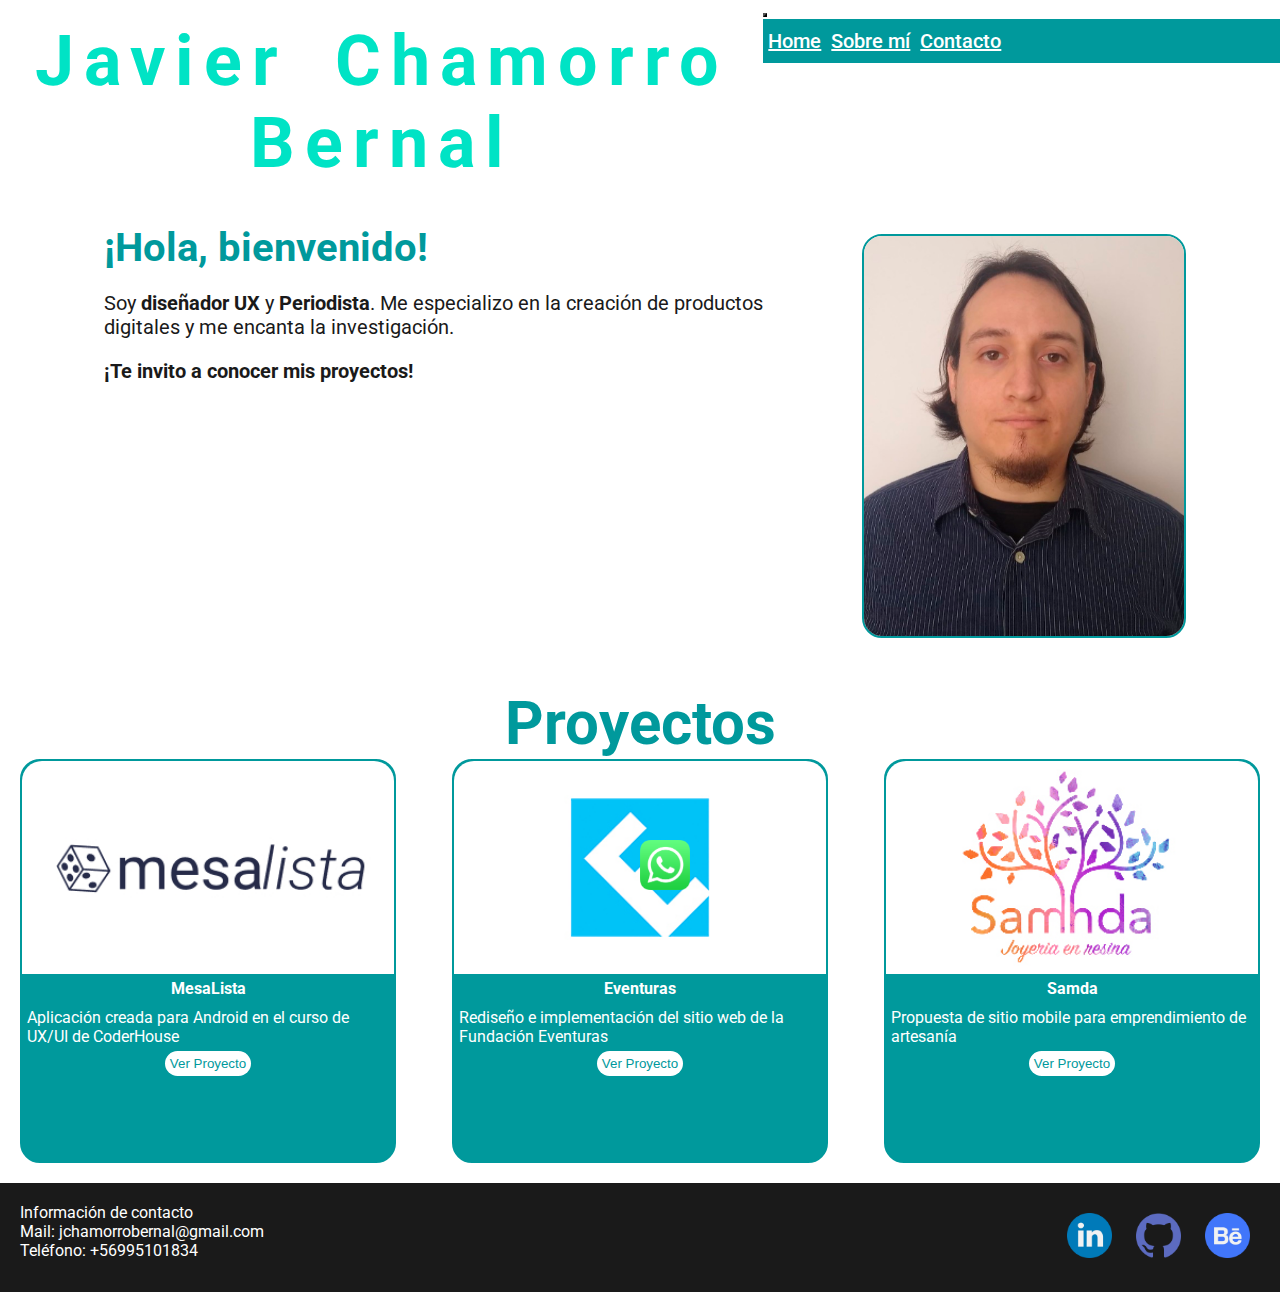
<file: index.html>
<!DOCTYPE html>
<html lang="en">
<head>
    <meta charset="UTF-8">
    <meta http-equiv="X-UA-Compatible" content="IE=edge">
    <meta name="viewport" content="width=device-width, initial-scale=1.0">
    <title>Javier Chamorro Bernal</title>

    <meta content="Javier Chamorro Bernal, Diseñador UX y Periodista de la Universidad de Chile." name="description" />
    <meta content="Javier Chamorro Bernal" name="author" />

    <meta property="og:title" content="Portafolio Javier Chamorro Bernal"/>
    <meta property="og:site_name" content="Javier Chamorro Bernal"/>
    <meta property="og:description" content="Javier Chamorro Bernal, Diseñador UX y Periodista de la Universidad de Chile."/>
    <meta name="language" content="es"/>

    <link rel="shortcut icon" href="media/favicon.png" type="image/x-icon">
    <link rel="icon" href="media/favicon.png" type="image/x-icon">
    <link href="https://cdn.jsdelivr.net/npm/bootstrap@5.0.0-beta3/dist/css/bootstrap.min.css" rel="stylesheet" integrity="sha384-eOJMYsd53ii+scO/bJGFsiCZc+5NDVN2yr8+0RDqr0Ql0h+rP48ckxlpbzKgwra6" crossorigin="anonymous">
    <link rel="stylesheet" href="css/estilos.css">
</head>
<body>
    <header>
        <h1 onclick="location.href = 'index.html'">Javier Chamorro Bernal</h1> 
        <nav class="navbar navbar-expand-lg navbar-light" id="navbar">
            <div class="container-fluid">
              <button class="navbar-toggler" type="button" data-bs-toggle="collapse" data-bs-target="#navbarSupportedContent" aria-controls="navbarSupportedContent" aria-expanded="false" aria-label="Toggle navigation">
                <span class="navbar-toggler-icon"></span>
              </button>
            <div class="container-fluid">
              <div class="collapse navbar-collapse" id="navbarSupportedContent">
                <ul class="navbar-nav me-auto mb-2 mb-lg-0" id="navul">
                  <li class="nav-item" id="navli">
                    <a class="nav-link active" aria-current="page" href="index.html" id="nava">Home</a>
                  </li>
                  <li class="nav-item">
                    <a class="nav-link" href="sobremi.html" id="nava">Sobre mí</a>
                  </li>
                  <li class="nav-item">
                    <a class="nav-link" href="contacto.html" id="nava">Contacto</a>
                  </li>
                </ul>
              </div>
            </div>
          </nav>
    </header>
    
    <section class="presentacion">
        <article class="textosIntro">
            <h2 class="tituloIntro">¡Hola, bienvenido!</h2>
            <p class="textoIntro" >Soy <strong>diseñador UX</strong> y <strong>Periodista</strong>. Me especializo en la creación de productos digitales y me encanta la investigación.</p>
            <p class="textoIntro"><strong>¡Te invito a conocer mis proyectos!</strong></p>
        </article>
        <img class="retrato" src="media/javierchamorro.png" alt="">      
    </section>
    
    <main class="proyectos">
        <h3 class="titulo_proyectos">Proyectos</h3>
        <section class="proyectosCajas">
            <article class="caja">
                <img class="imagenProyecto" src="./media/logo mesalista.jpg" alt="">
                <div class="contenidoTexto">
                    <h4>MesaLista</h4>
                    <p>Aplicación creada para Android en el curso de UX/UI de CoderHouse</p>
                    <button class="botonCaja" onclick="location.href = 'mesalista.html'">Ver Proyecto</button>
                </div>
            </article>

            <article class="caja">
                <img class="imagenProyecto" src="./media/logo eventuras.jpg" alt="">
                <div class="contenidoTexto">
                    <h4>Eventuras</h4>
                    <p>Rediseño e implementación del sitio web de la Fundación Eventuras</p>
                    <button class="botonCaja" onclick="location.href = 'eventuras.html'">Ver Proyecto</button>
                </div>
            </article>

            <article class="caja">
                <img class="imagenProyecto" src="./media/logo samnda.jpg" alt="">
                <div class="contenidoTexto">
                    <h4>Samda</h4>
                    <p>Propuesta de sitio mobile para emprendimiento de artesanía</p>
                    <button class="botonCaja" onclick="location.href = 'samnda.html'">Ver Proyecto</button>
                </div>
            </article>
        </section>
      <a href="https://wa.me/+56995101834" target="_blank"><div class="whatsapp"></div></a>
    </main>
    <footer>
      <section class="textoFooter">
        <p>Información de contacto</p>
        <p>Mail: jchamorrobernal@gmail.com</p>
        <p>Teléfono: +56995101834</p>
      </section>
      <section class="iconosRedes"> 
        <a href="https://www.linkedin.com/in/javier-chamorro-bernal/" target="_blank"><img class="iconoRed" src="./media/logos social media/linkedin.png" alt=""></a>
        <a href="https://github.com/jchamorrobernal" target="_blank"><img class="iconoRed" id="github" src="./media/logos social media/github.png" alt=""></a>
        <a href="https://www.behance.net/javierchamorro" target="_blank"><img class="iconoRed" src="./media/logos social media/behance.png" alt=""></a> 
      </section>
    </footer>
    <script src="https://cdn.jsdelivr.net/npm/bootstrap@5.0.0-beta3/dist/js/bootstrap.bundle.min.js" integrity="sha384-JEW9xMcG8R+pH31jmWH6WWP0WintQrMb4s7ZOdauHnUtxwoG2vI5DkLtS3qm9Ekf" crossorigin="anonymous"></script>

</body>
</html>
</file>
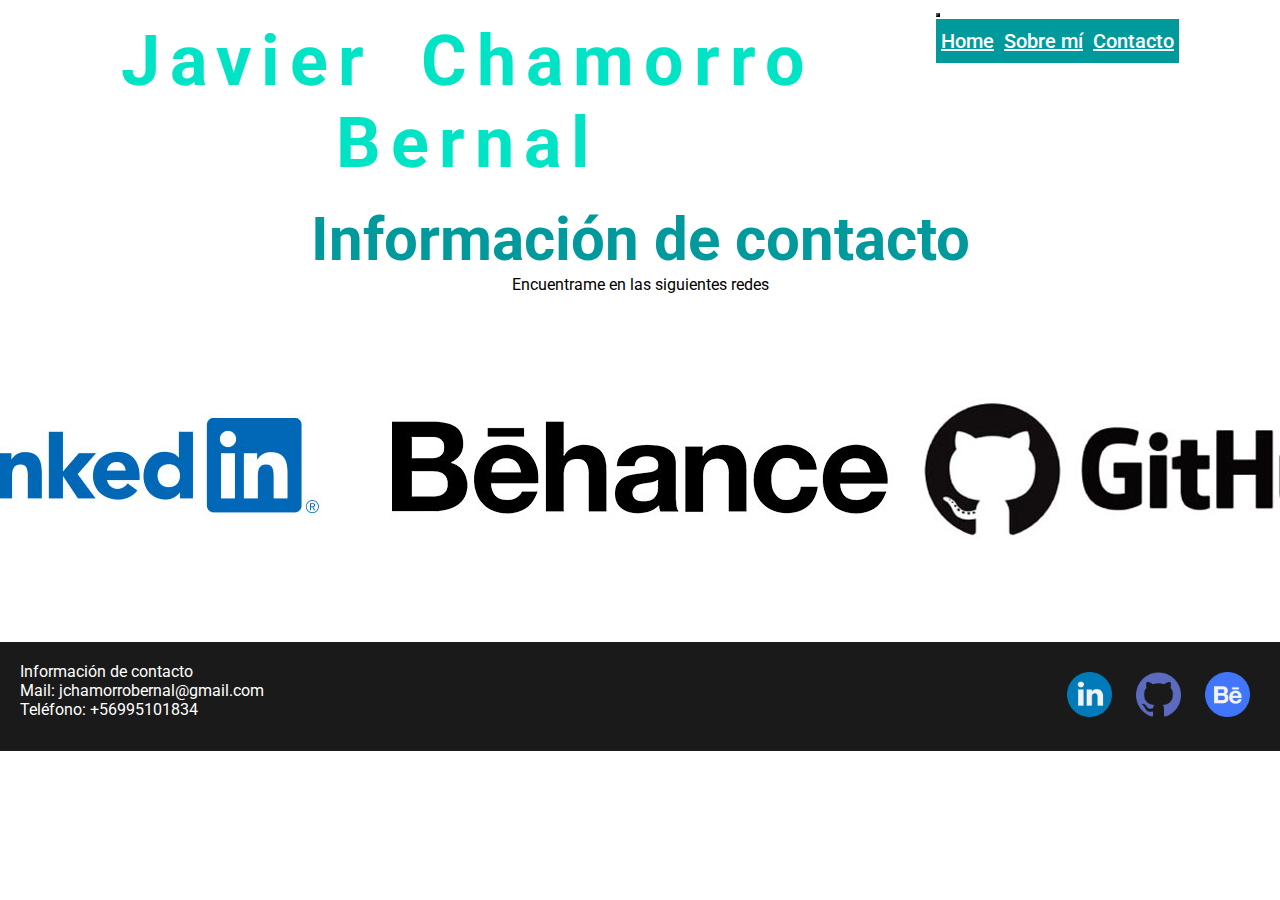
<file: contacto.html>
<!DOCTYPE html>
<html lang="en">
<head>
    <meta charset="UTF-8">
    <meta http-equiv="X-UA-Compatible" content="IE=edge">
    <meta name="viewport" content="width=device-width, initial-scale=1.0">
    <link href="https://cdn.jsdelivr.net/npm/bootstrap@5.0.0-beta3/dist/css/bootstrap.min.css" rel="stylesheet" integrity="sha384-eOJMYsd53ii+scO/bJGFsiCZc+5NDVN2yr8+0RDqr0Ql0h+rP48ckxlpbzKgwra6" crossorigin="anonymous">
    <link rel="stylesheet" href="css/estilos.css">
    <title>Contacto</title>
    <link rel="shortcut icon" href="media/favicon.png" type="image/x-icon">
    <link rel="icon" href="media/favicon.png" type="image/x-icon">
</head>
<body>
    <header>
        <h1 onclick="location.href = 'index.html'">Javier Chamorro Bernal</h1> 
        <nav class="navbar navbar-expand-lg navbar-light menuNav">
            <div class="container-fluid">
              <button class="navbar-toggler" type="button" data-bs-toggle="collapse" data-bs-target="#navbarSupportedContent" aria-controls="navbarSupportedContent" aria-expanded="false" aria-label="Toggle navigation">
                <span class="navbar-toggler-icon"></span>
              </button>
            <div class="container-fluid">
              <div class="collapse navbar-collapse" id="navbarSupportedContent">
                <ul class="navbar-nav me-auto mb-2 mb-lg-0">
                  <li class="nav-item">
                    <a class="nav-link active" aria-current="page" href="index.html" id="nava">Home</a>
                  </li>
                  <li class="nav-item">
                    <a class="nav-link" href="sobremi.html" id="nava">Sobre mí</a>
                  </li>
                  <li class="nav-item">
                    <a class="nav-link" href="contacto.html" id="nava">Contacto</a>
                  </li>
                </ul>
              </div>
            </div>
          </nav>

    </header>
    <h2 class="proyecto__titulo">Información de contacto</h2>
    <p class="parrafo_Contacto">Encuentrame en las siguientes redes</p>
    <main class="main_contacto">

    <article class="tarjetacontacto">
      <a href="https://www.linkedin.com/in/javier-chamorro-bernal/" target="_blank"><img src="media/fotos contacto/Linkedingrande.jpg" alt="" class="fotocontactoseccion"></a>
    </article>

    <article class="tarjetacontacto">
      <a href="https://www.behance.net/javierchamorro" target="_blank"><img src="media/fotos contacto/Behancegrande.jpg" alt="" class="fotocontactoseccion"></a>
    </article>

    <article class="tarjetacontacto">
      <a href="https://github.com/jchamorrobernal" target="_blank"><img src="media/fotos contacto/Githubgrande.jpg" alt="" class="fotocontactoseccion"></a>
    </article>

    </main>

    <footer>
        <section class="textoFooter">
          <p>Información de contacto</p>
          <p>Mail: jchamorrobernal@gmail.com</p>
          <p>Teléfono: +56995101834</p>
        </section>
        <section class="iconosRedes"> 
          <a href="https://www.linkedin.com/in/javier-chamorro-bernal/" target="_blank"><img class="iconoRed" src="./media/logos social media/linkedin.png" alt=""></a>
          <a href="https://github.com/jchamorrobernal" target="_blank"><img class="iconoRed" id="github" src="./media/logos social media/github.png" alt=""></a>
          <a href="https://www.behance.net/javierchamorro" target="_blank"><img class="iconoRed" src="./media/logos social media/behance.png" alt=""></a> 
        </section>
      </footer>
      <script src="https://cdn.jsdelivr.net/npm/bootstrap@5.0.0-beta3/dist/js/bootstrap.bundle.min.js" integrity="sha384-JEW9xMcG8R+pH31jmWH6WWP0WintQrMb4s7ZOdauHnUtxwoG2vI5DkLtS3qm9Ekf" crossorigin="anonymous"></script>
</body>
</file>
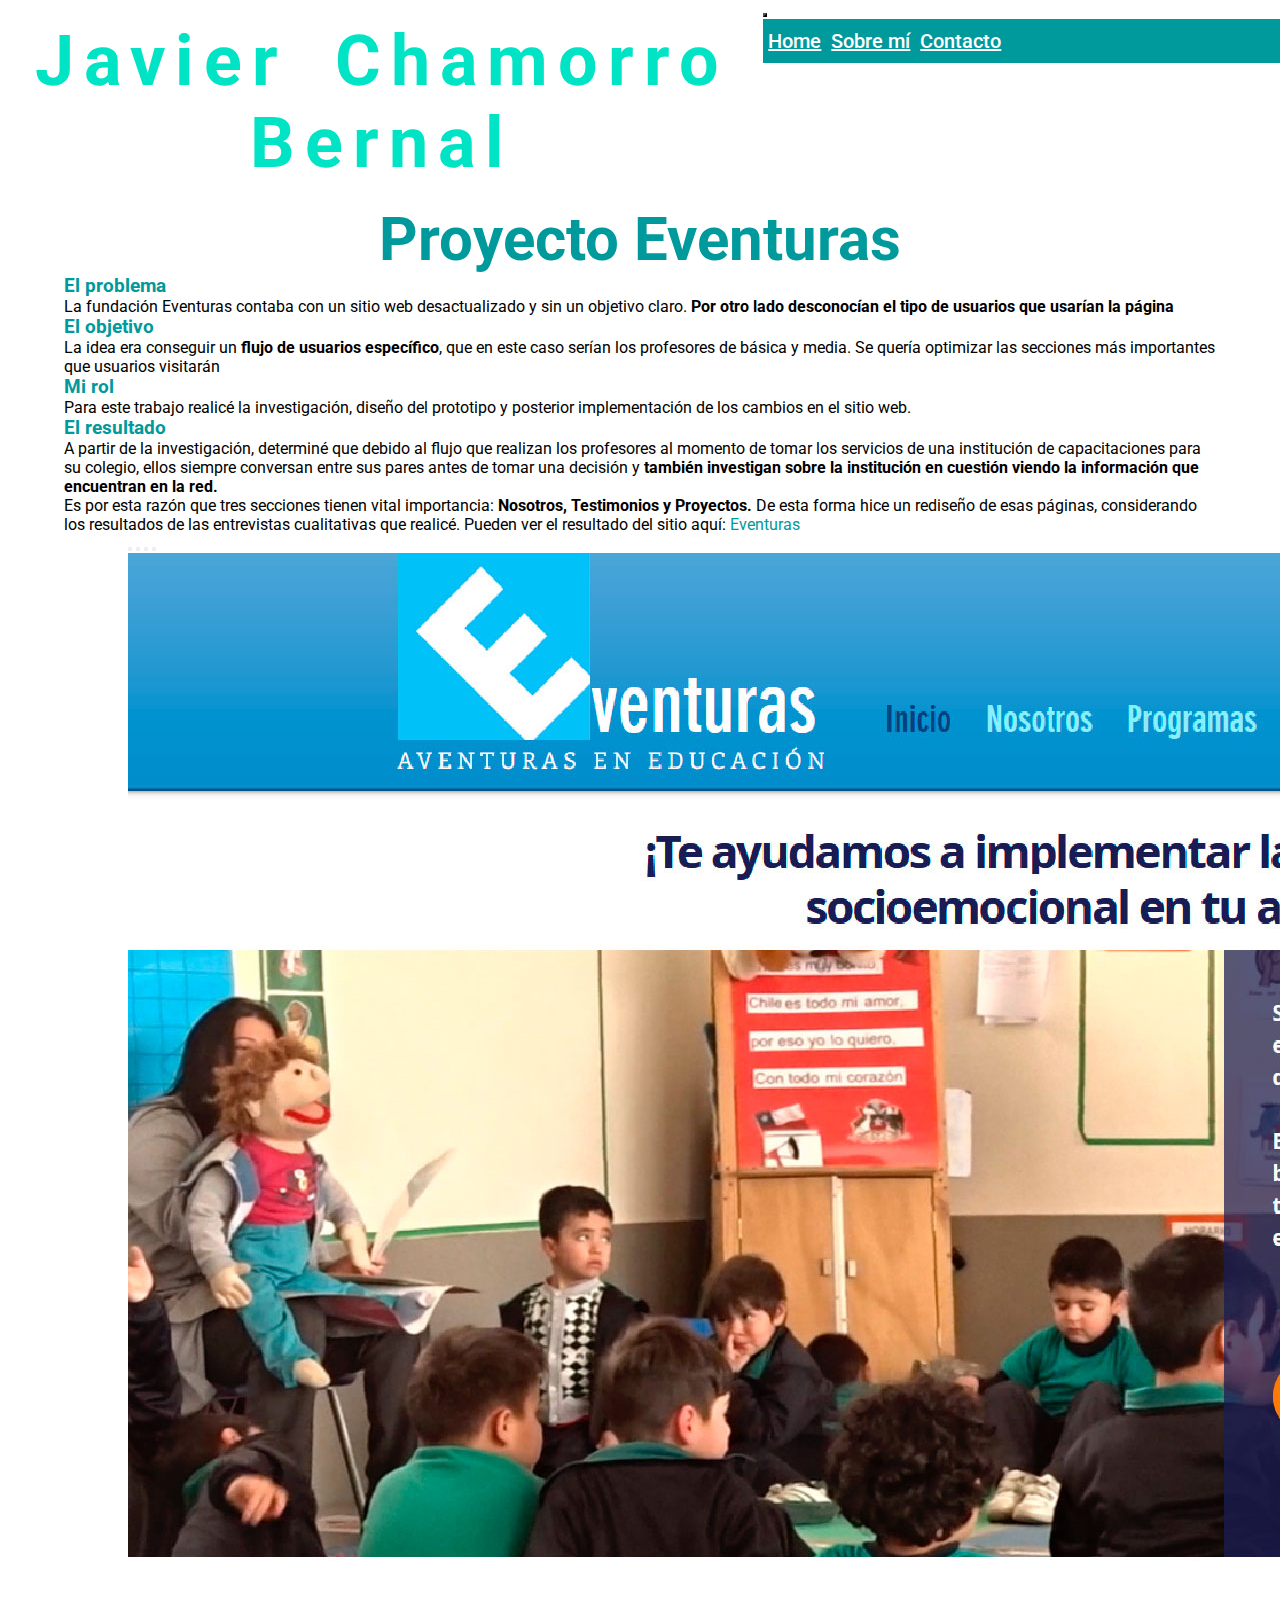
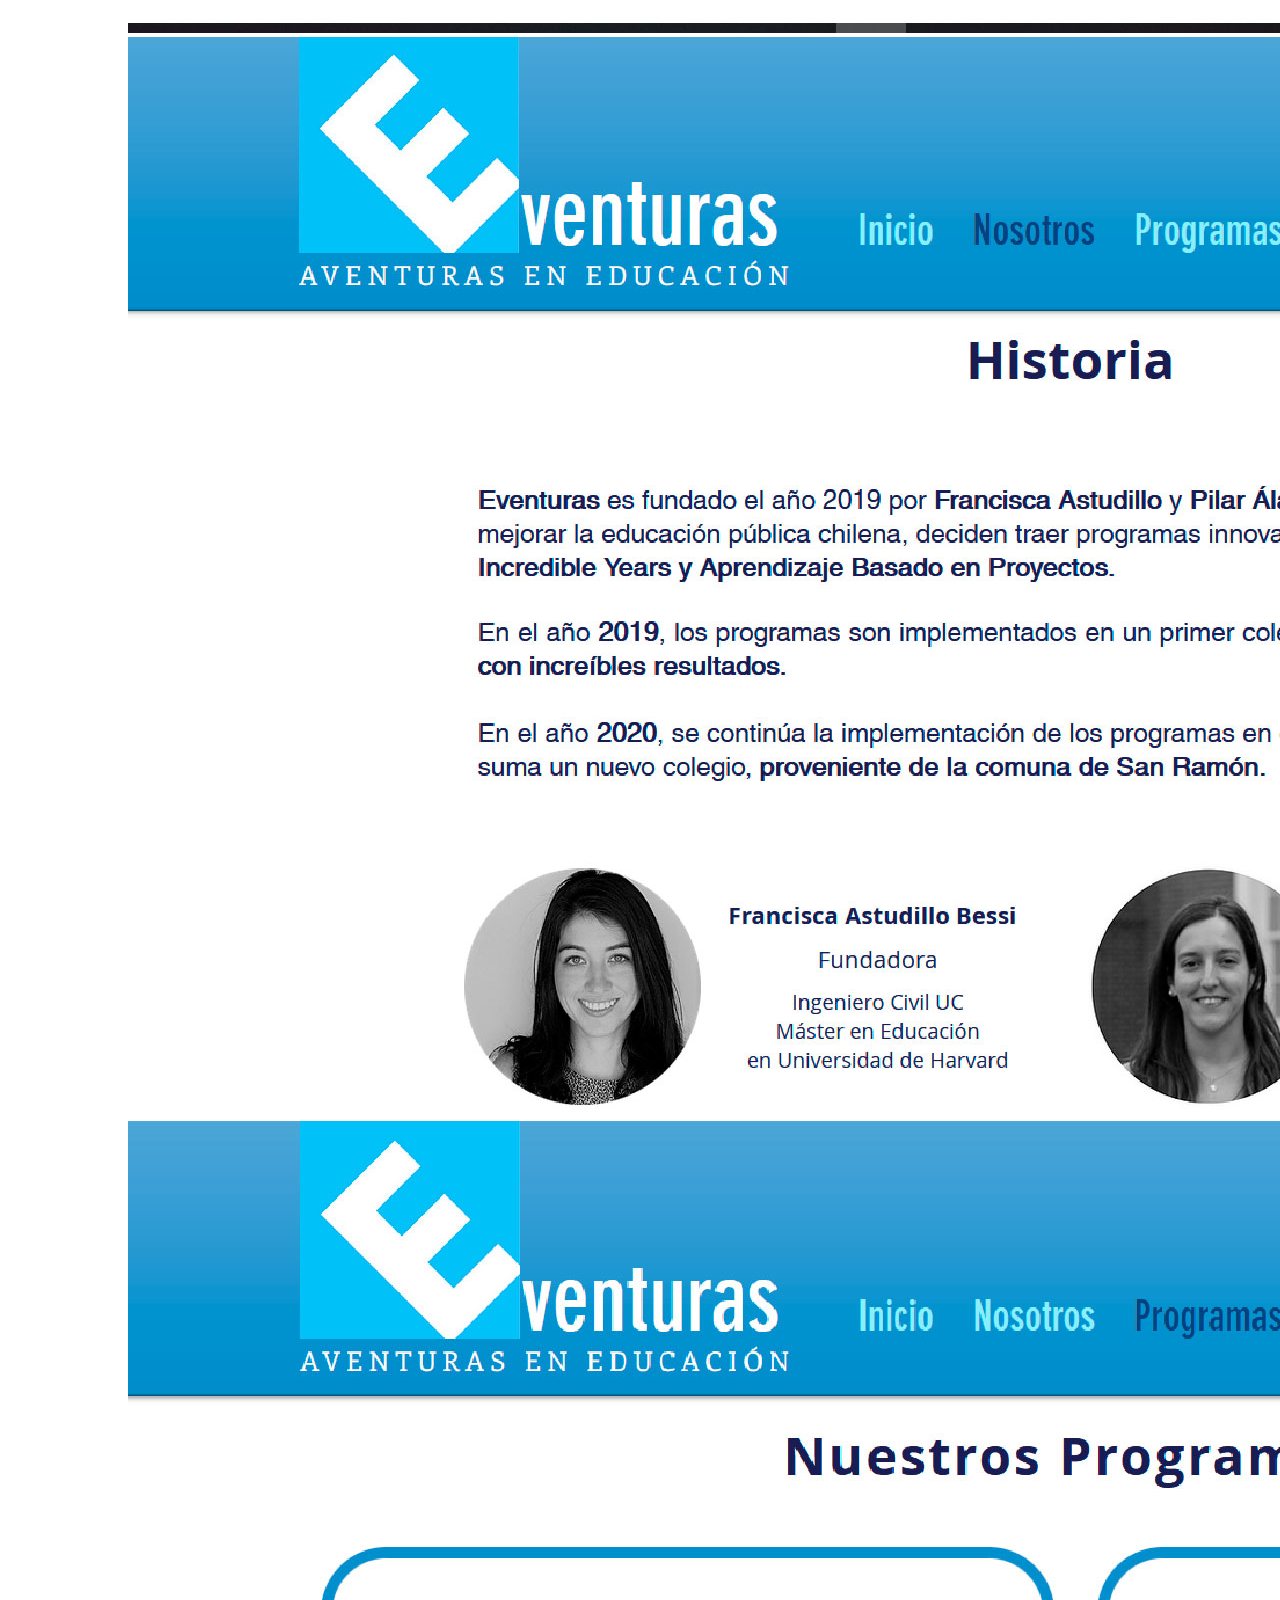
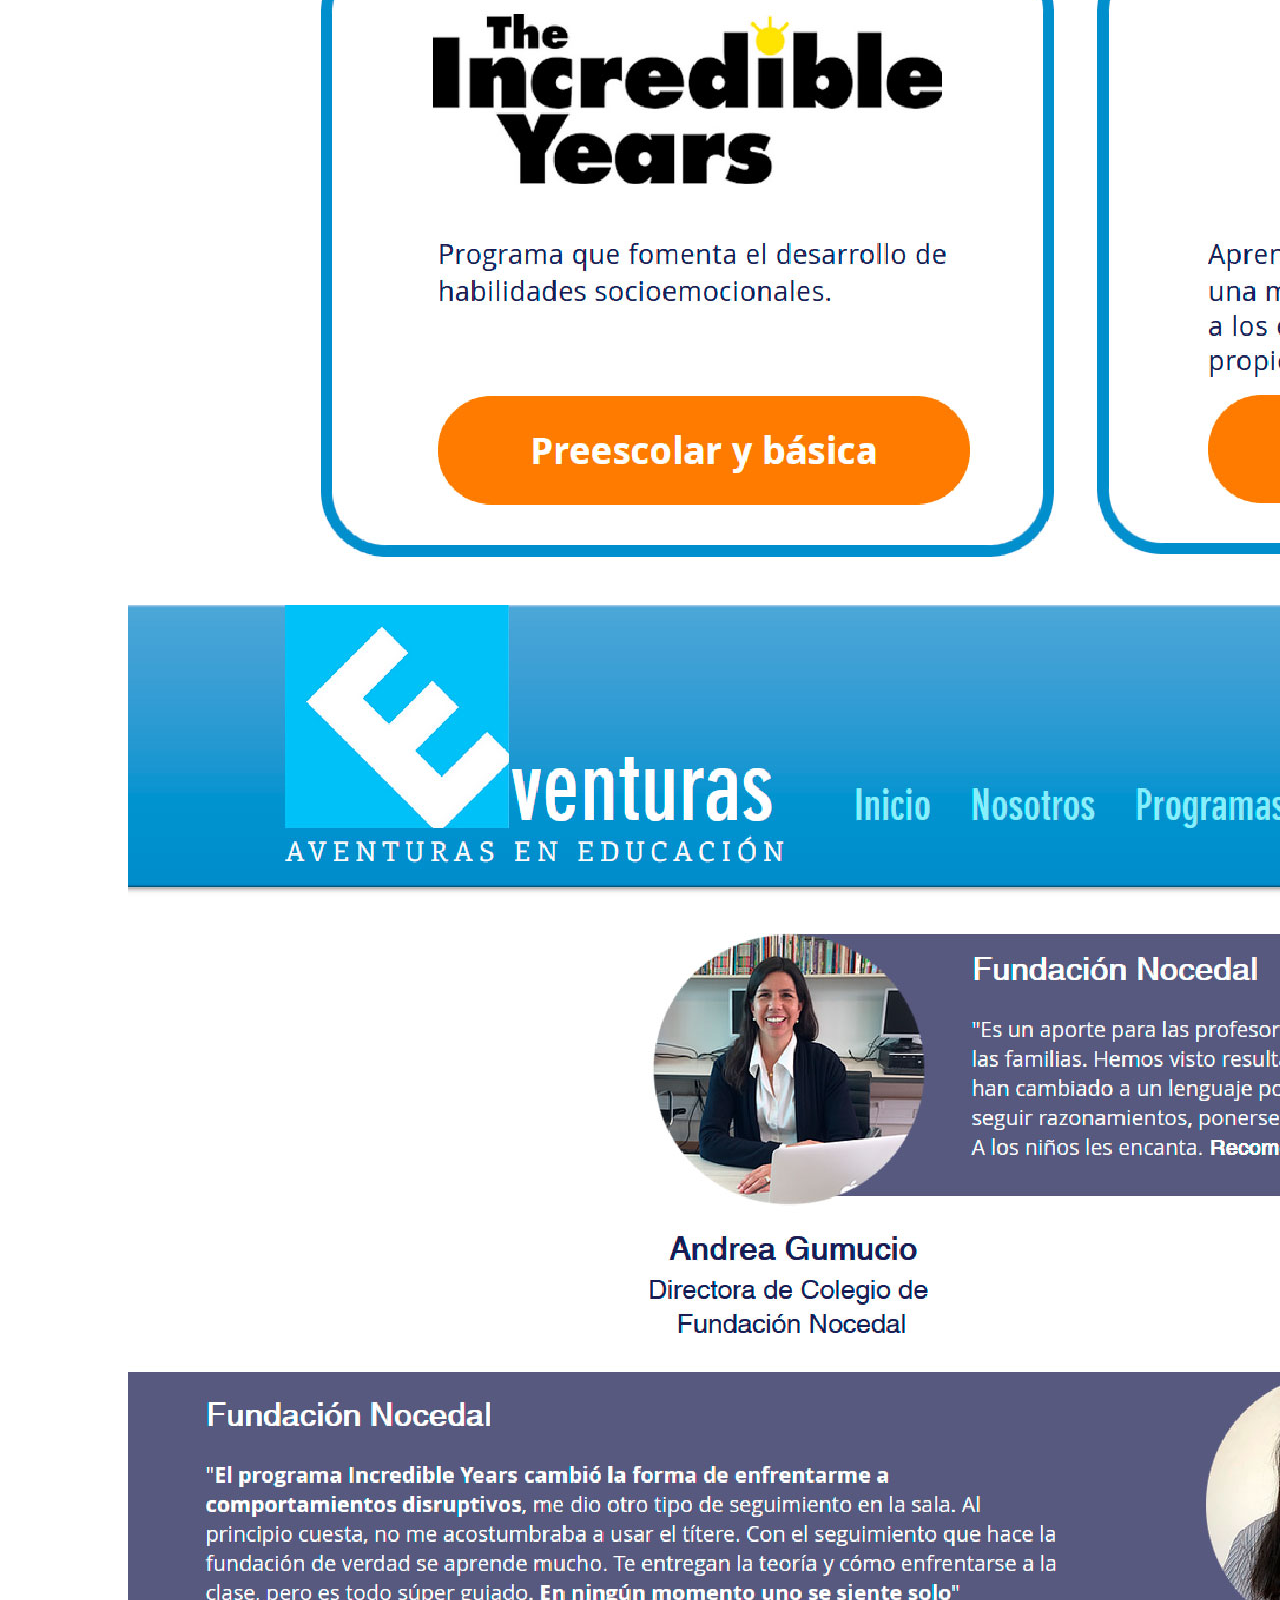
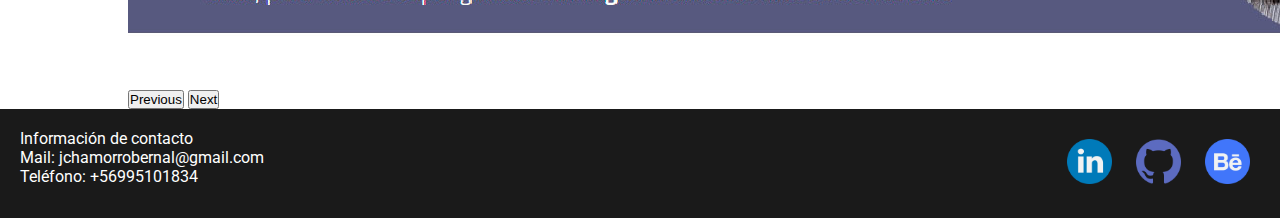
<file: eventuras.html>
<!DOCTYPE html>
<html lang="en">
<head>
    <meta charset="UTF-8">
    <meta http-equiv="X-UA-Compatible" content="IE=edge">
    <meta name="viewport" content="width=device-width, initial-scale=1.0">
    <title>Javier Chamorro Bernal</title>
    <link href="https://cdn.jsdelivr.net/npm/bootstrap@5.0.0-beta3/dist/css/bootstrap.min.css" rel="stylesheet" integrity="sha384-eOJMYsd53ii+scO/bJGFsiCZc+5NDVN2yr8+0RDqr0Ql0h+rP48ckxlpbzKgwra6" crossorigin="anonymous">
    <link rel="stylesheet" href="css/estilos.css">
    <link rel="shortcut icon" href="media/favicon.png" type="image/x-icon">
    <link rel="icon" href="media/favicon.png" type="image/x-icon">
</head>
<body>
    <header>
        <h1 onclick="location.href = 'index.html'">Javier Chamorro Bernal</h1> 
        <nav class="navbar navbar-expand-lg navbar-light" id="navbar">
            <div class="container-fluid">
              <button class="navbar-toggler" type="button" data-bs-toggle="collapse" data-bs-target="#navbarSupportedContent" aria-controls="navbarSupportedContent" aria-expanded="false" aria-label="Toggle navigation">
                <span class="navbar-toggler-icon"></span>
              </button>
            <div class="container-fluid">
              <div class="collapse navbar-collapse" id="navbarSupportedContent">
                <ul class="navbar-nav me-auto mb-2 mb-lg-0">
                  <li class="nav-item">
                    <a class="nav-link active" aria-current="page" href="index.html" id="nava">Home</a>
                  </li>
                  <li class="nav-item">
                    <a class="nav-link" href="sobremi.html" id="nava">Sobre mí</a>
                  </li>
                  <li class="nav-item">
                    <a class="nav-link" href="contacto.html" id="nava">Contacto</a>
                  </li>
                </ul>
              </div>
            </div>
          </nav>

    </header>
    <main class="proyecto">
      <h2 class="proyecto__titulo">Proyecto Eventuras</h2>

      <h3 class="proyecto__subtitulo">El problema</h3>

      <p class="proyecto__parrafo">La fundación Eventuras contaba con un sitio web desactualizado y sin un objetivo claro. <strong>Por otro lado desconocían el tipo de usuarios que usarían la página</strong></p>

      <h3 class="proyecto__subtitulo">El objetivo</h3>

      <p class="proyecto__parrafo">La idea era conseguir un <strong>flujo de usuarios específico</strong>, que en este caso serían los profesores de básica y media. Se quería optimizar las secciones más importantes que  usuarios visitarán</p>

      <h3 class="proyecto__subtitulo">Mi rol</h3>

      <p class="proyecto__parrafo">Para este trabajo realicé la investigación, diseño del prototipo y posterior implementación de los cambios en el sitio web.</p>

      <h3 class="proyecto__subtitulo">El resultado</h3>

      <p class="proyecto__parrafo">A partir de la investigación, determiné que debido al flujo que realizan los profesores al momento de tomar los servicios de una institución de capacitaciones para su colegio, ellos siempre conversan entre sus pares antes de tomar una decisión y <strong>también investigan sobre la institución en cuestión viendo la información que encuentran en la red.</strong></p>

      <p class="proyecto__parrafo">Es por esta razón que tres secciones tienen vital importancia: <strong>Nosotros, Testimonios y Proyectos.</strong> De esta forma hice un rediseño de esas páginas, considerando los resultados de las entrevistas cualitativas que realicé. Pueden ver el resultado del sitio aquí: <a class="proyecto__parrafo--enlace" href="https://www.eventuras.org/" target="_blank">Eventuras</a></p>
    </main>
    
    <section class="slider">
      <div id="carouselExampleIndicators" class="carousel slide" data-bs-ride="carousel">
        <div class="carousel-indicators">
          <button type="button" data-bs-target="#carouselExampleIndicators" data-bs-slide-to="0" class="active" aria-current="true" aria-label="Slide 1"></button>
          <button type="button" data-bs-target="#carouselExampleIndicators" data-bs-slide-to="1" aria-label="Slide 2"></button>
          <button type="button" data-bs-target="#carouselExampleIndicators" data-bs-slide-to="2" aria-label="Slide 3"></button>
          <button type="button" data-bs-target="#carouselExampleIndicators" data-bs-slide-to="3" aria-label="Slide 4"></button>
        </div>
        <div class="carousel-inner">
          <div class="carousel-item active">
            <img src="media/fotos eventuras/eventuras1.jpg" class="d-block w-100" alt="...">
          </div>
          <div class="carousel-item">
            <img src="media/fotos eventuras/eventuras2.jpg" class="d-block w-100" alt="...">
          </div>
          <div class="carousel-item">
            <img src="media/fotos eventuras/eventuras3.jpg" class="d-block w-100" alt="...">
          </div>
          <div class="carousel-item">
            <img src="media/fotos eventuras/eventuras4.jpg" class="d-block w-100" alt="...">
          </div>
        </div>
        <button class="carousel-control-prev" type="button" data-bs-target="#carouselExampleIndicators" data-bs-slide="prev">
          <span class="carousel-control-prev-icon" aria-hidden="true"></span>
          <span class="visually-hidden">Previous</span>
        </button>
        <button class="carousel-control-next" type="button" data-bs-target="#carouselExampleIndicators" data-bs-slide="next">
          <span class="carousel-control-next-icon" aria-hidden="true"></span>
          <span class="visually-hidden">Next</span>
        </button>
      </div>
    </section>


    <footer>
        <section class="textoFooter">
          <p>Información de contacto</p>
          <p>Mail: jchamorrobernal@gmail.com</p>
          <p>Teléfono: +56995101834</p>
        </section>
        <section class="iconosRedes"> 
          <a href="https://www.linkedin.com/in/javier-chamorro-bernal/" target="_blank"><img class="iconoRed" src="./media/logos social media/linkedin.png" alt=""></a>
          <a href="https://github.com/jchamorrobernal" target="_blank"><img class="iconoRed" id="github" src="./media/logos social media/github.png" alt=""></a>
          <a href="https://www.behance.net/javierchamorro" target="_blank"><img class="iconoRed" src="./media/logos social media/behance.png" alt=""></a> 
        </section>
    </footer>
    <script src="https://cdn.jsdelivr.net/npm/bootstrap@5.0.0-beta3/dist/js/bootstrap.bundle.min.js" integrity="sha384-JEW9xMcG8R+pH31jmWH6WWP0WintQrMb4s7ZOdauHnUtxwoG2vI5DkLtS3qm9Ekf" crossorigin="anonymous"></script>
  
  </body>
  </html>
</file>
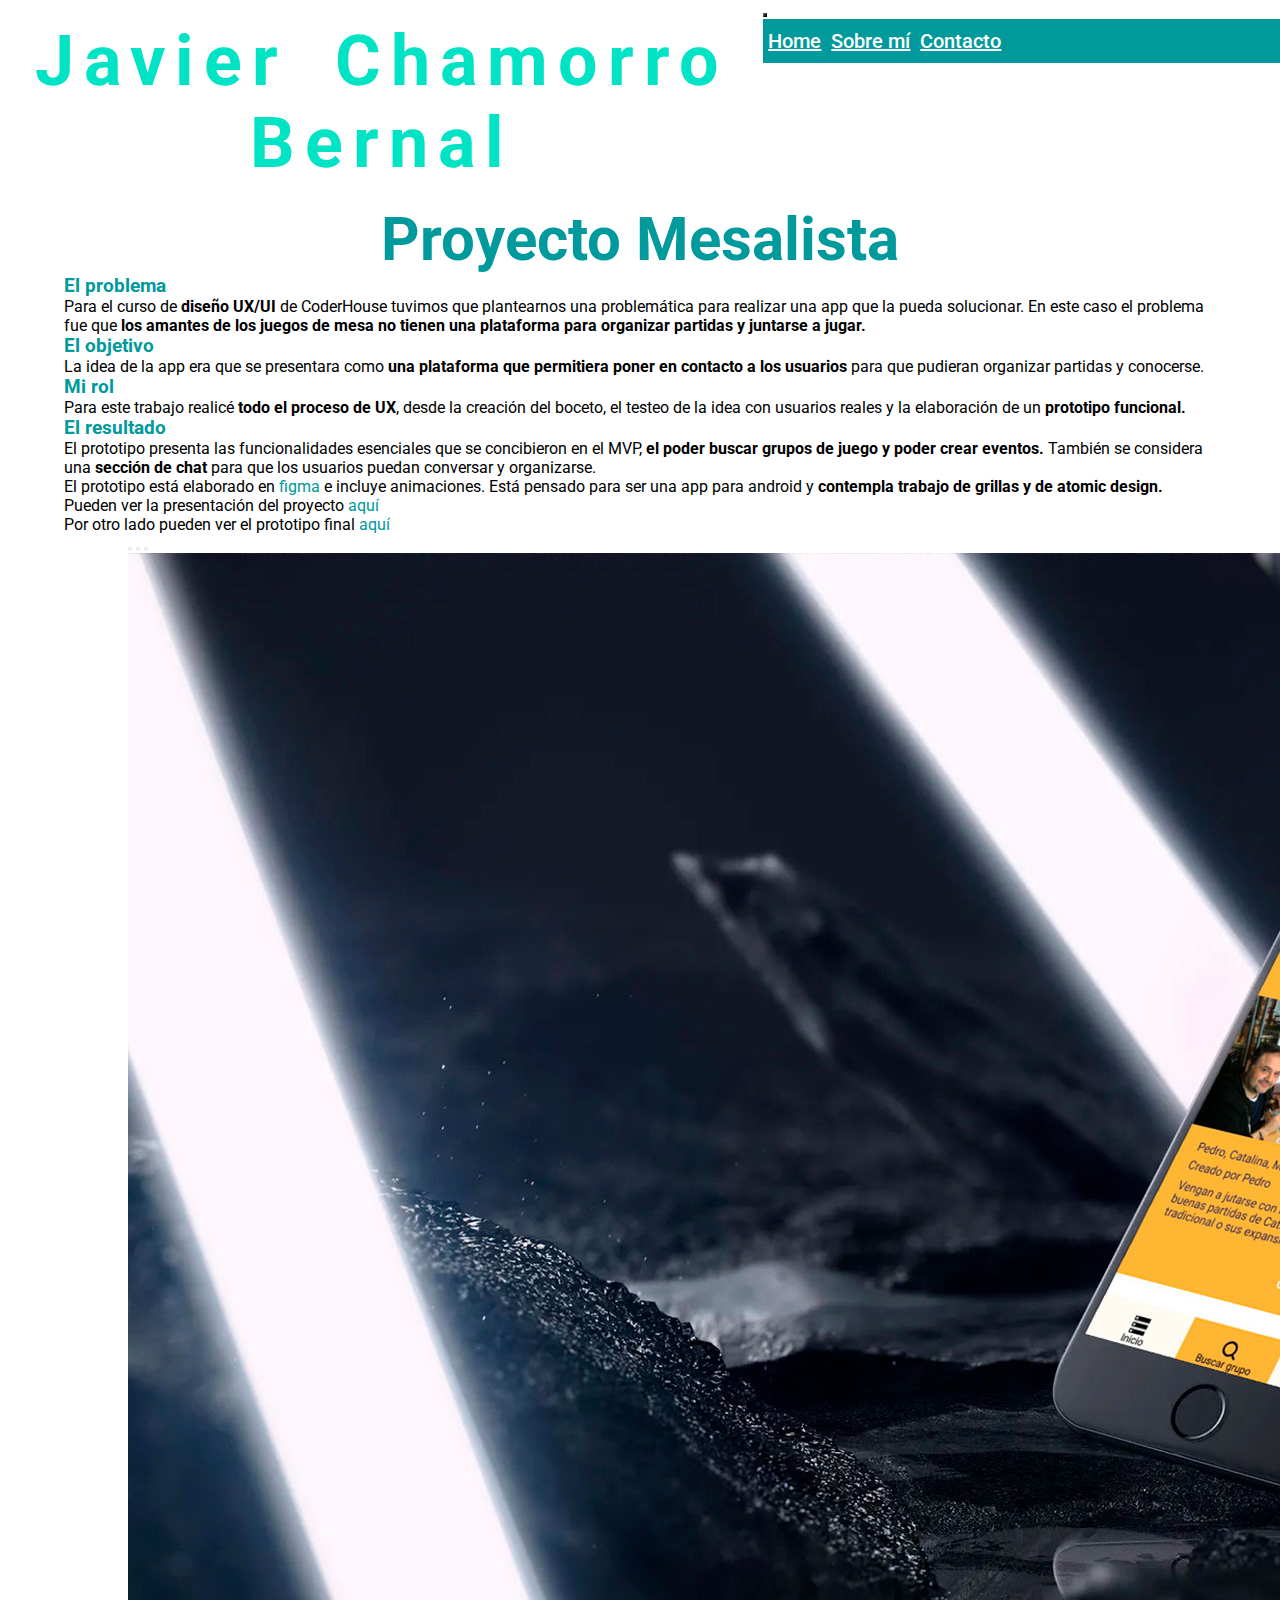
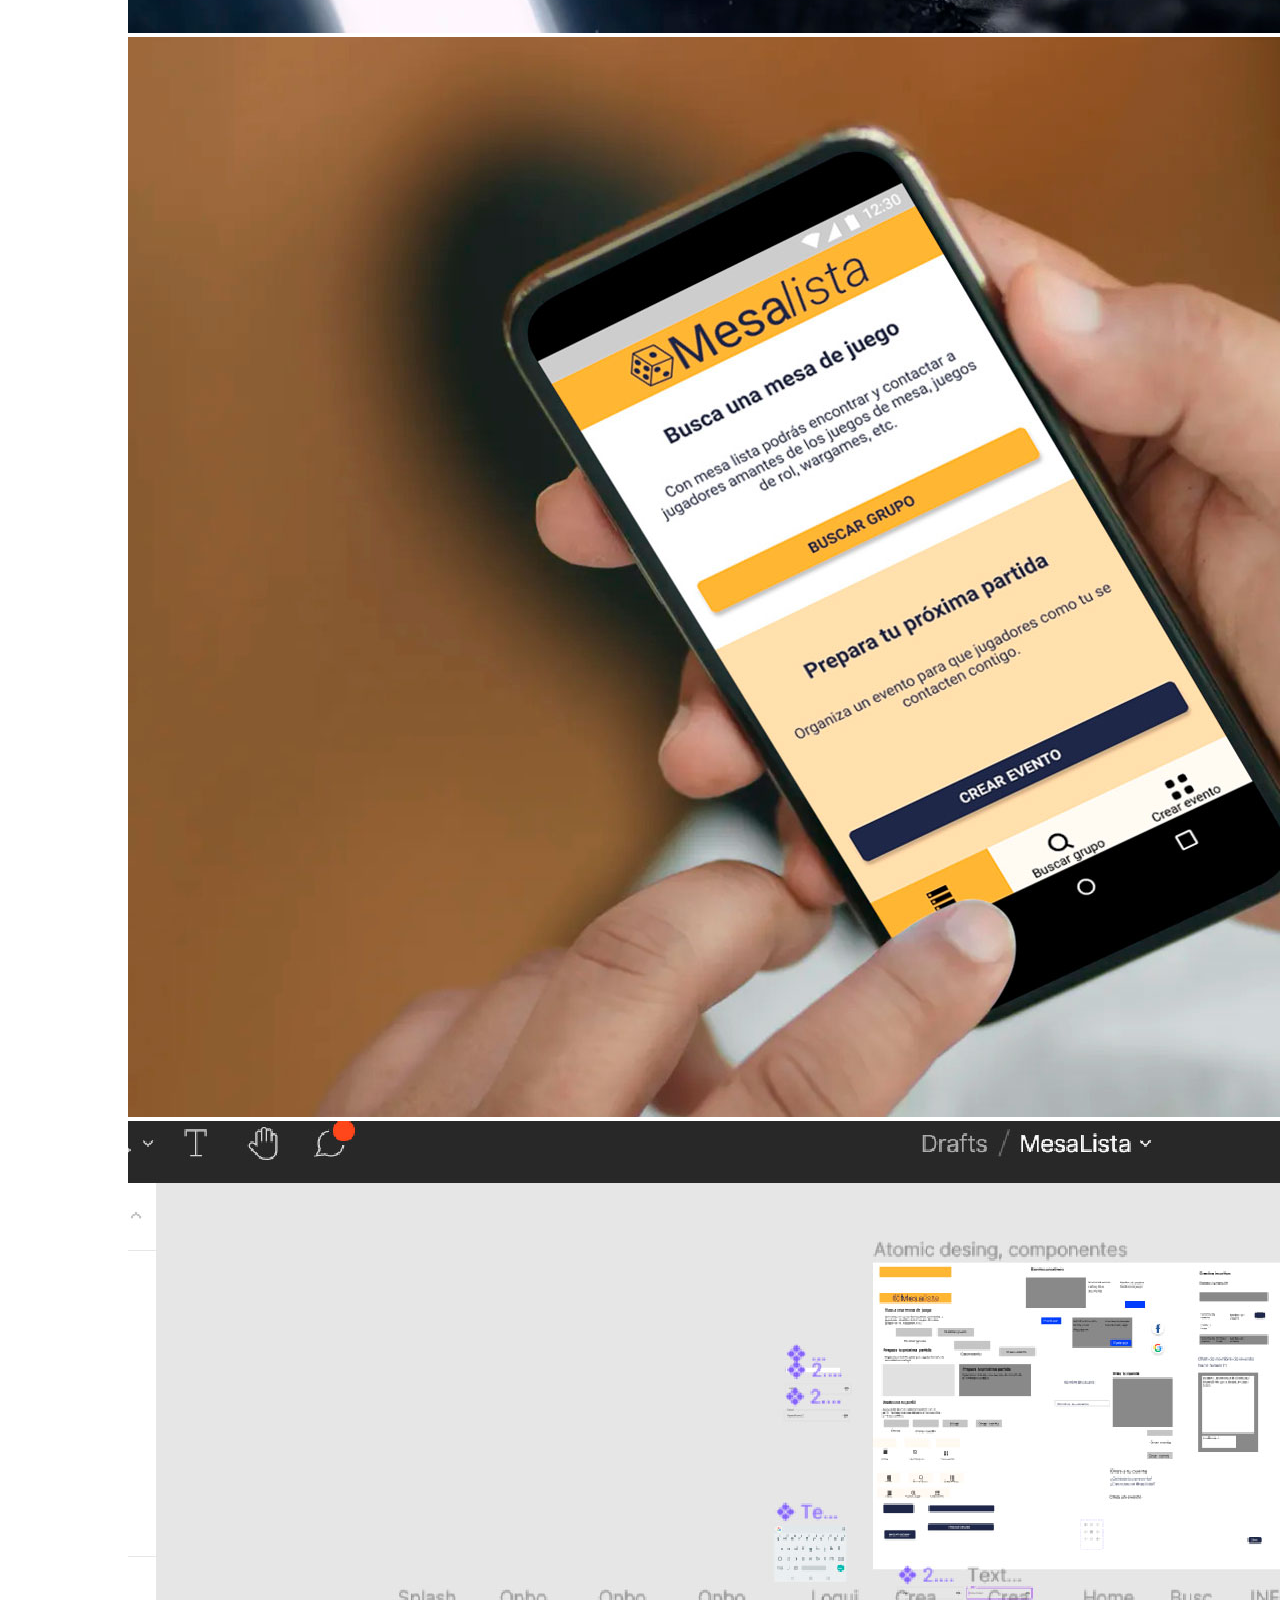
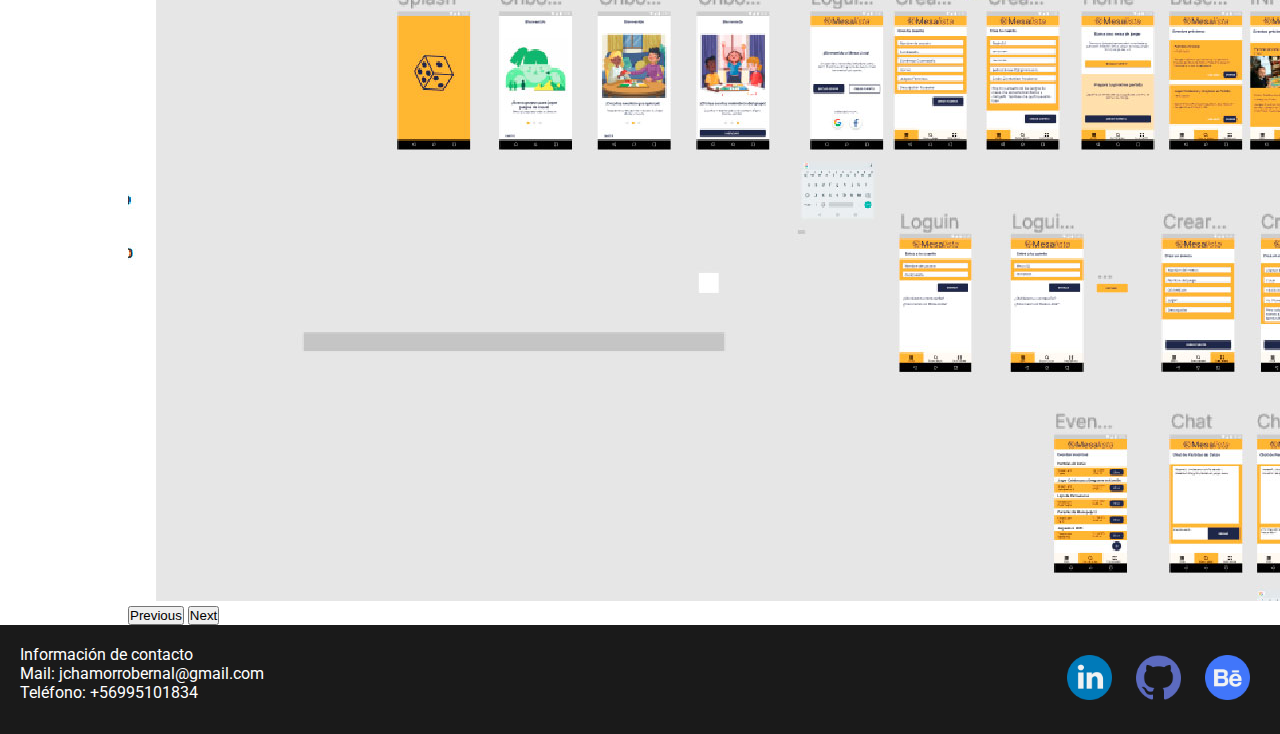
<file: mesalista.html>
<!DOCTYPE html>
<html lang="en">
<head>
    <meta charset="UTF-8">
    <meta http-equiv="X-UA-Compatible" content="IE=edge">
    <meta name="viewport" content="width=device-width, initial-scale=1.0">
    <title>Javier Chamorro Bernal</title>
    <link rel="shortcut icon" href="media/favicon.png" type="image/x-icon">
    <link rel="icon" href="media/favicon.png" type="image/x-icon">
    <link href="https://cdn.jsdelivr.net/npm/bootstrap@5.0.0-beta3/dist/css/bootstrap.min.css" rel="stylesheet" integrity="sha384-eOJMYsd53ii+scO/bJGFsiCZc+5NDVN2yr8+0RDqr0Ql0h+rP48ckxlpbzKgwra6" crossorigin="anonymous">
    <link rel="stylesheet" href="css/estilos.css">
</head>
<body>
    <header>
        <h1 onclick="location.href = 'index.html'">Javier Chamorro Bernal</h1> 
        <nav class="navbar navbar-expand-lg navbar-light" id="navbar">
            <div class="container-fluid">
              <button class="navbar-toggler" type="button" data-bs-toggle="collapse" data-bs-target="#navbarSupportedContent" aria-controls="navbarSupportedContent" aria-expanded="false" aria-label="Toggle navigation">
                <span class="navbar-toggler-icon"></span>
              </button>
            <div class="container-fluid">
              <div class="collapse navbar-collapse" id="navbarSupportedContent">
                <ul class="navbar-nav me-auto mb-2 mb-lg-0">
                  <li class="nav-item">
                    <a class="nav-link active" aria-current="page" href="index.html" id="nava">Home</a>
                  </li>
                  <li class="nav-item">
                    <a class="nav-link" href="sobremi.html" id="nava">Sobre mí</a>
                  </li>
                  <li class="nav-item">
                    <a class="nav-link" href="contacto.html" id="nava">Contacto</a>
                  </li>
                </ul>
              </div>
            </div>
          </nav>

    </header>

    <main class="proyecto">
      <h2 class="proyecto__titulo">Proyecto Mesalista</h2>

      <h3 class="proyecto__subtitulo">El problema</h3>

      <p class="proyecto__parrafo">Para el curso de <strong>diseño UX/UI</strong> de CoderHouse tuvimos que plantearnos una problemática para realizar una app que la pueda solucionar. En este caso el problema fue que <strong>los amantes de los juegos de mesa no tienen una plataforma para organizar partidas y juntarse a jugar.</strong></p>

      <h3 class="proyecto__subtitulo">El objetivo</h3>

      <p class="proyecto__parrafo">La idea de la app era que se presentara como <strong>una plataforma que permitiera poner en contacto a los usuarios</strong> para que pudieran organizar partidas y conocerse.</p>

      <h3 class="proyecto__subtitulo">Mi rol</h3>

      <p class="proyecto__parrafo">Para este trabajo realicé <strong>todo el proceso de UX</strong>, desde la creación del boceto, el testeo de la idea con usuarios reales y la elaboración de un <strong>prototipo funcional.</strong></p>

      <h3 class="proyecto__subtitulo">El resultado</h3>

      <p class="proyecto__parrafo">El prototipo presenta las funcionalidades esenciales que se concibieron en el MVP, <strong>el poder buscar grupos de juego y poder crear eventos.</strong> También se considera una <strong>sección de chat</strong> para que los usuarios puedan conversar y organizarse.</p>

      <p class="proyecto__parrafo"> El prototipo está elaborado en <a class="proyecto__parrafo--enlace" href="https://www.figma.com">figma</a> e incluye animaciones. Está pensado para ser una app para android y <strong>contempla trabajo de grillas y de atomic design.</strong> Pueden ver la presentación del proyecto <a class="proyecto__parrafo--enlace" href="https://www.behance.net/gallery/115513009/Mesa-Lista" target="_blank">aquí</a></p>

      <p class="proyecto__parrafo"> Por otro lado pueden ver el prototipo final <a class="proyecto__parrafo--enlace" href="https://www.figma.com/proto/OAnA4JrTMyjhr3x9Wp9S2c/MesaLista?node-id=373%3A1&scaling=min-zoom&page-id=0%3A1" target="_blank">aquí</a></p>

    </main>
   
    <section class="slider">
      <div id="carouselExampleIndicators" class="carousel slide" data-bs-ride="carousel">
        <div class="carousel-indicators">
          <button type="button" data-bs-target="#carouselExampleIndicators" data-bs-slide-to="0" class="active" aria-current="true" aria-label="Slide 1"></button>
          <button type="button" data-bs-target="#carouselExampleIndicators" data-bs-slide-to="1" aria-label="Slide 2"></button>
          <button type="button" data-bs-target="#carouselExampleIndicators" data-bs-slide-to="2" aria-label="Slide 3"></button>
        </div>
        <div class="carousel-inner">
          <div class="carousel-item active">
            <img src="media/fotos mesalista/mesalista1.jpg" class="d-block w-100" alt="...">
          </div>
          <div class="carousel-item">
            <img src="media/fotos mesalista/mesalista2.jpg" class="d-block w-100" alt="...">
          </div>
          <div class="carousel-item">
            <img src="media/fotos mesalista/mesalista3.jpg" class="d-block w-100" alt="...">
          </div>
        </div>
        <button class="carousel-control-prev" type="button" data-bs-target="#carouselExampleIndicators" data-bs-slide="prev">
          <span class="carousel-control-prev-icon" aria-hidden="true"></span>
          <span class="visually-hidden">Previous</span>
        </button>
        <button class="carousel-control-next" type="button" data-bs-target="#carouselExampleIndicators" data-bs-slide="next">
          <span class="carousel-control-next-icon" aria-hidden="true"></span>
          <span class="visually-hidden">Next</span>
        </button>
      </div>
    </section>


    <footer>
        <section class="textoFooter">
          <p>Información de contacto</p>
          <p>Mail: jchamorrobernal@gmail.com</p>
          <p>Teléfono: +56995101834</p>
        </section>
        <section class="iconosRedes"> 
          <a href="https://www.linkedin.com/in/javier-chamorro-bernal/" target="_blank"><img class="iconoRed" src="./media/logos social media/linkedin.png" alt=""></a>
          <a href="https://github.com/jchamorrobernal" target="_blank"><img class="iconoRed" id="github" src="./media/logos social media/github.png" alt=""></a>
          <a href="https://www.behance.net/javierchamorro" target="_blank"><img class="iconoRed" src="./media/logos social media/behance.png" alt=""></a> 
        </section>
      </footer>
      <script src="https://cdn.jsdelivr.net/npm/bootstrap@5.0.0-beta3/dist/js/bootstrap.bundle.min.js" integrity="sha384-JEW9xMcG8R+pH31jmWH6WWP0WintQrMb4s7ZOdauHnUtxwoG2vI5DkLtS3qm9Ekf" crossorigin="anonymous"></script>
  
  </body>
  </html>
</file>
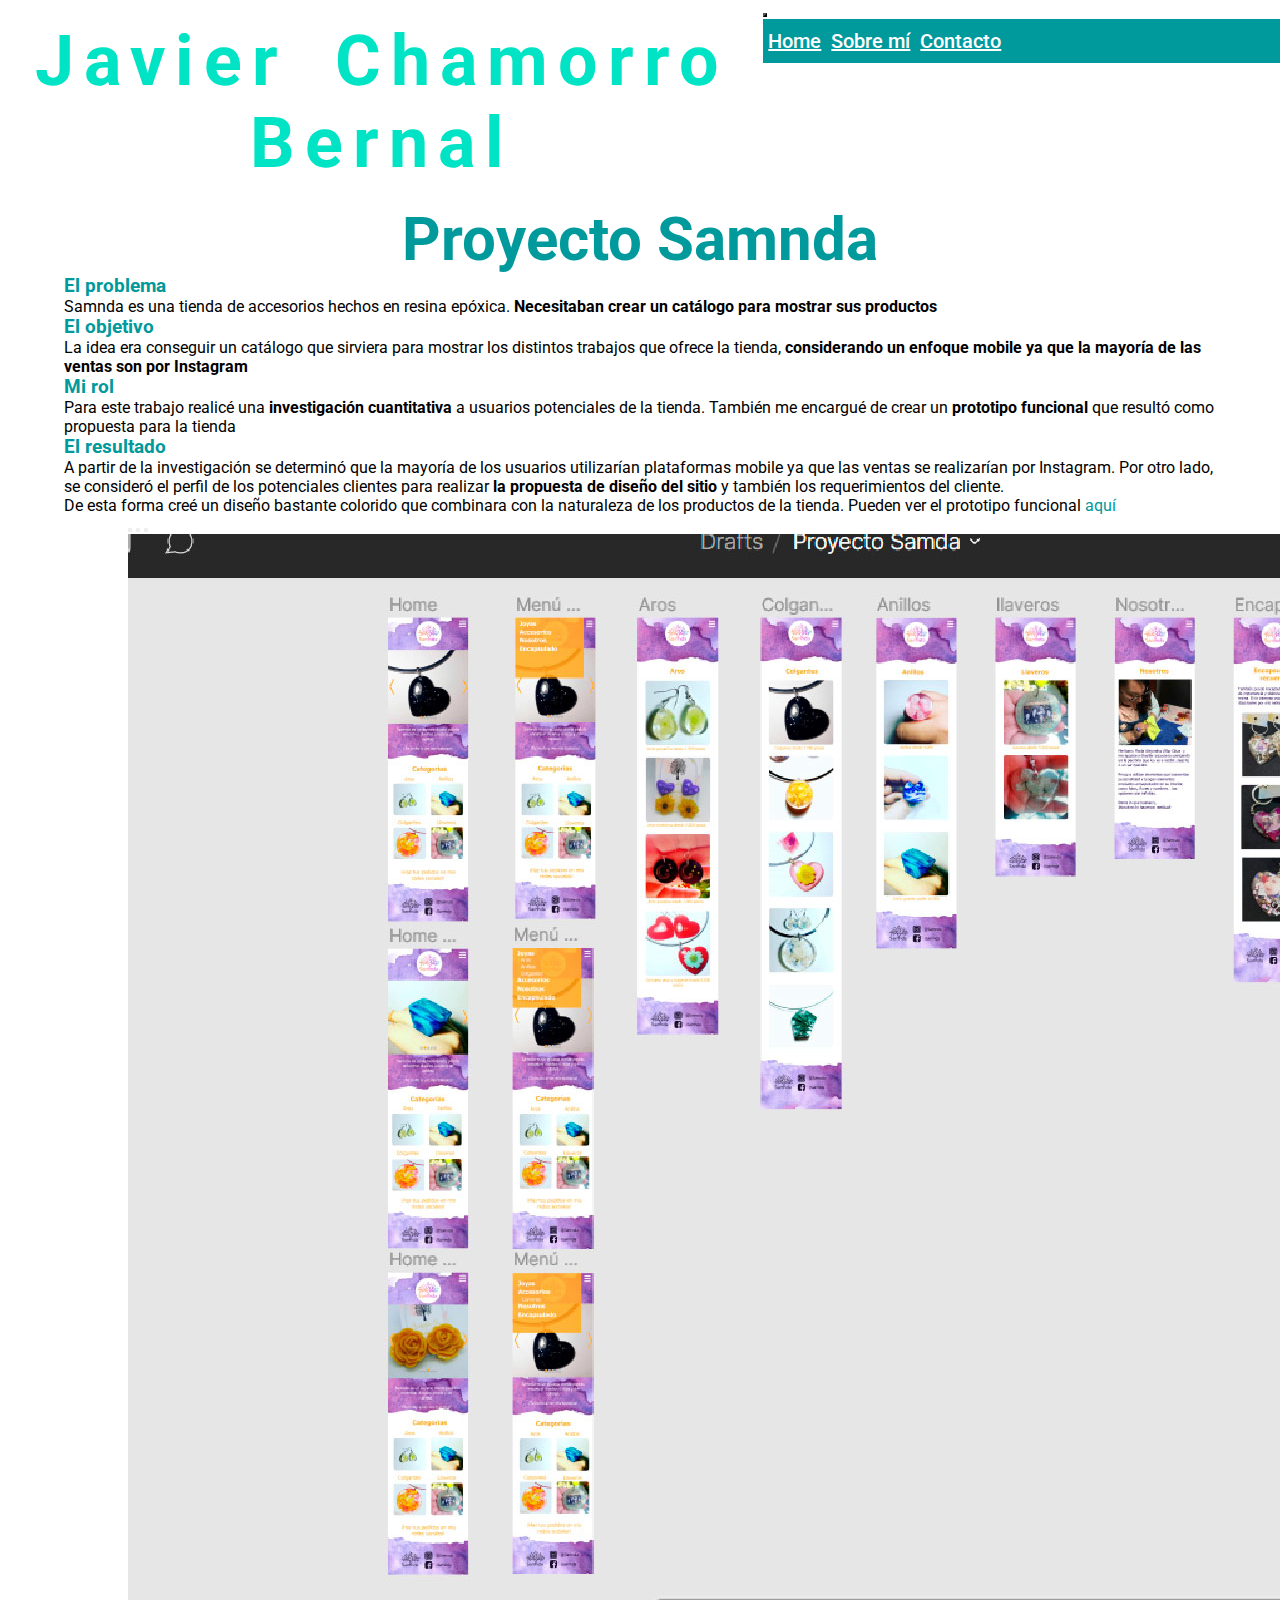
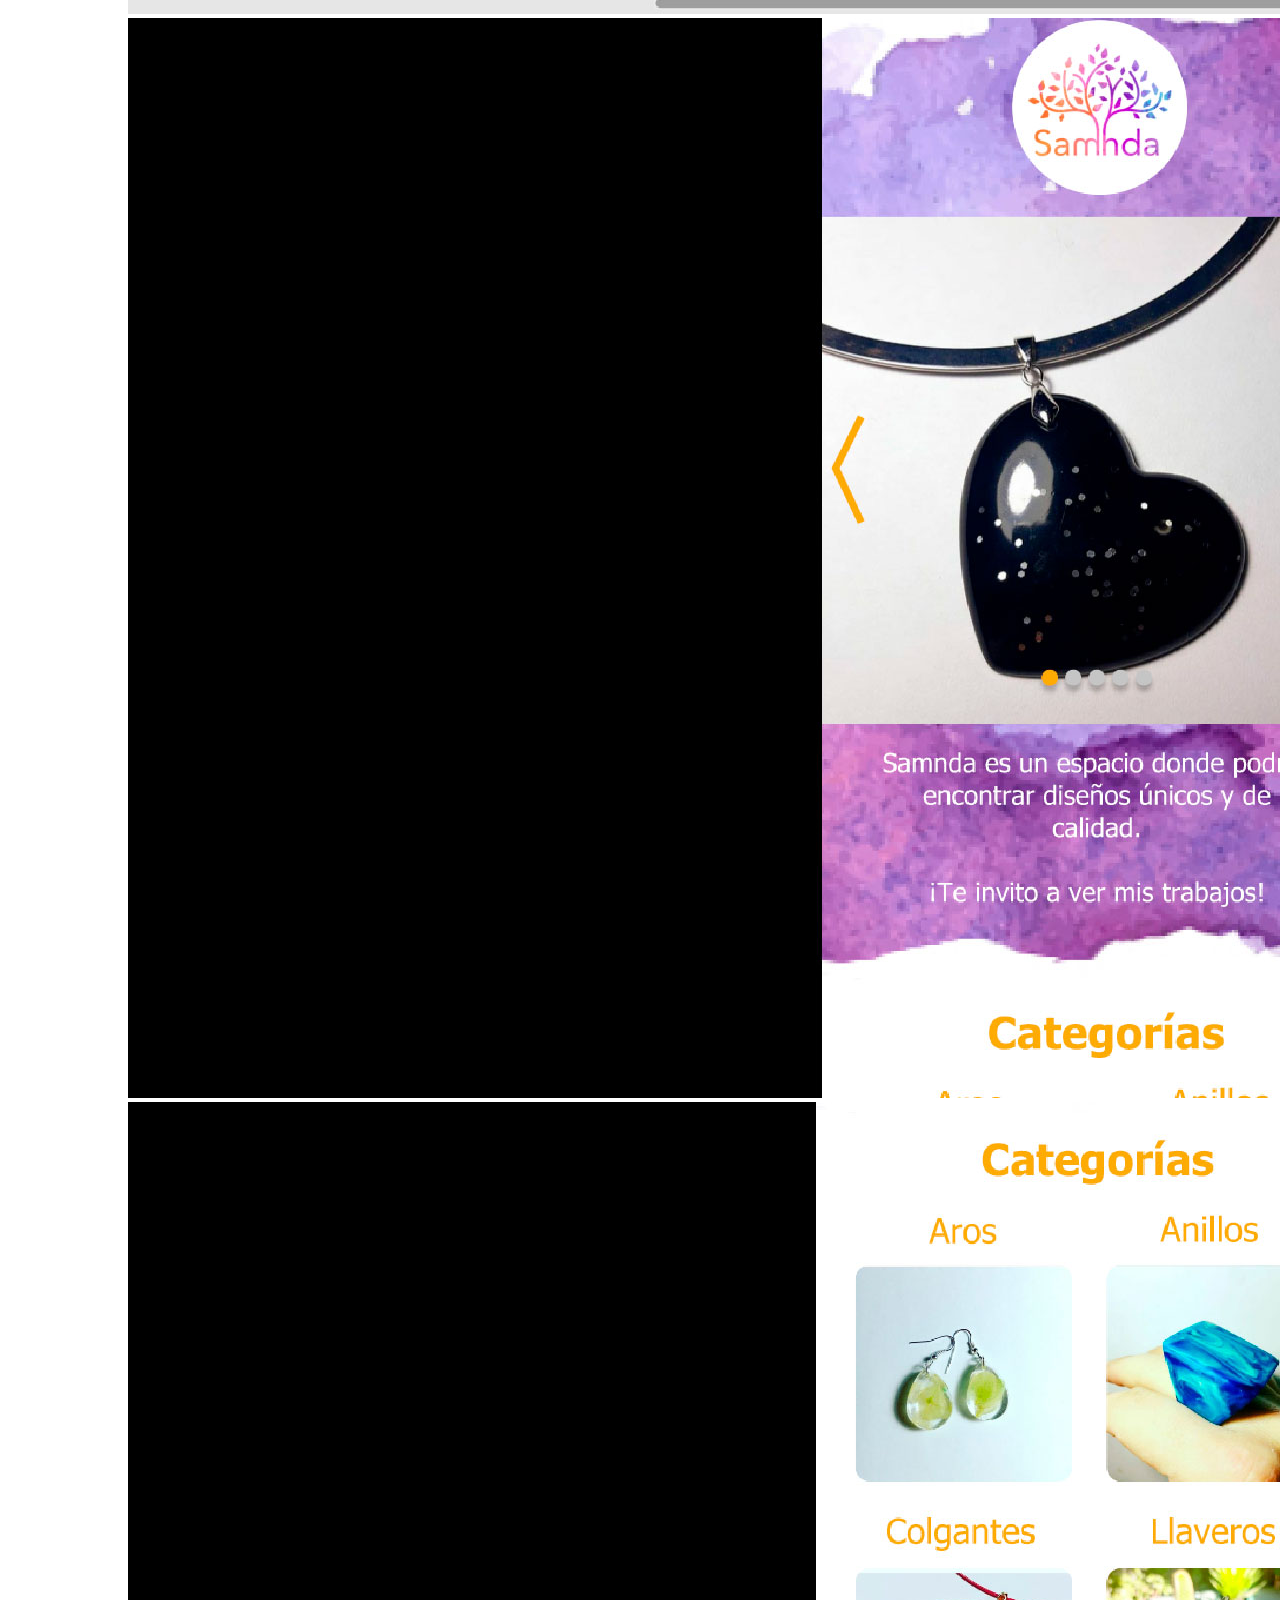
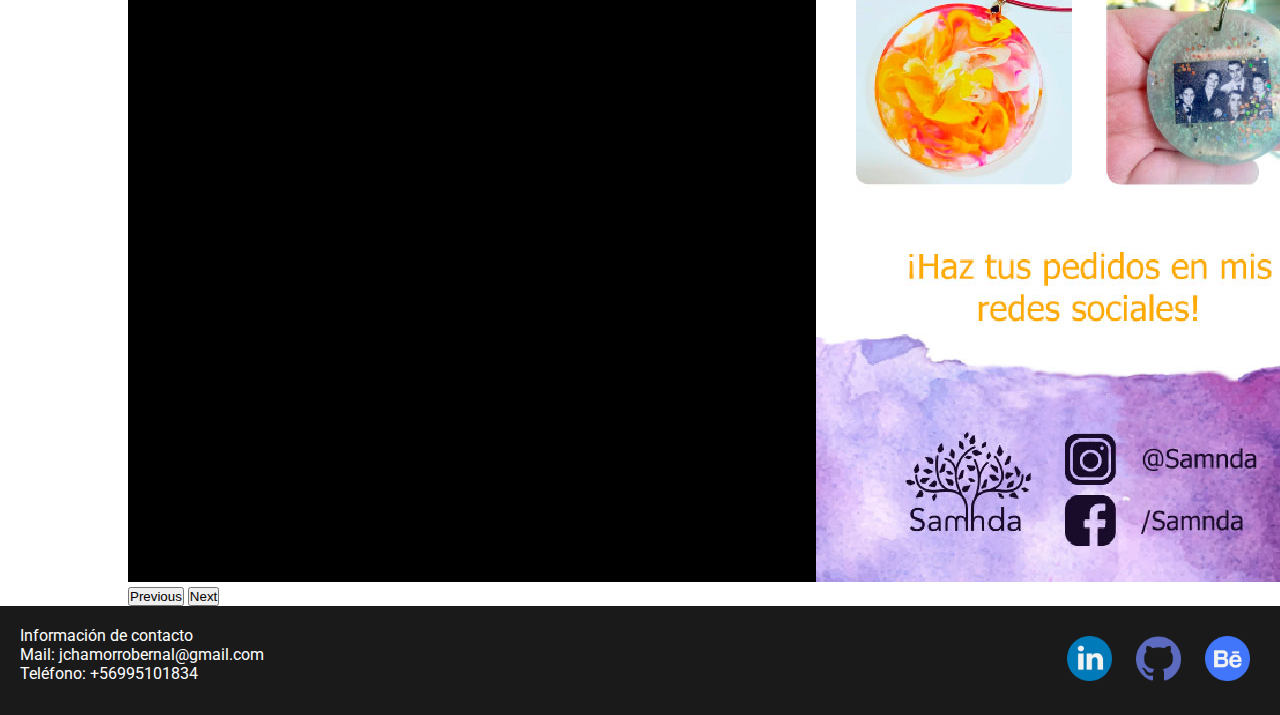
<file: samnda.html>
<!DOCTYPE html>
<html lang="en">
<head>
    <meta charset="UTF-8">
    <meta http-equiv="X-UA-Compatible" content="IE=edge">
    <meta name="viewport" content="width=device-width, initial-scale=1.0">
    <title>Javier Chamorro Bernal</title>
    <link rel="shortcut icon" href="media/favicon.png" type="image/x-icon">
    <link rel="icon" href="media/favicon.png" type="image/x-icon">
    <link href="https://cdn.jsdelivr.net/npm/bootstrap@5.0.0-beta3/dist/css/bootstrap.min.css" rel="stylesheet" integrity="sha384-eOJMYsd53ii+scO/bJGFsiCZc+5NDVN2yr8+0RDqr0Ql0h+rP48ckxlpbzKgwra6" crossorigin="anonymous">
    <link rel="stylesheet" href="css/estilos.css">
</head>
<body>
    <header>
      <h1 onclick="location.href = 'index.html'">Javier Chamorro Bernal</h1> 
        <nav class="navbar navbar-expand-lg navbar-light" id="navbar">
            <div class="container-fluid">
              <button class="navbar-toggler" type="button" data-bs-toggle="collapse" data-bs-target="#navbarSupportedContent" aria-controls="navbarSupportedContent" aria-expanded="false" aria-label="Toggle navigation">
                <span class="navbar-toggler-icon"></span>
              </button>
            <div class="container-fluid">
              <div class="collapse navbar-collapse" id="navbarSupportedContent">
                <ul class="navbar-nav me-auto mb-2 mb-lg-0">
                  <li class="nav-item">
                    <a class="nav-link active" aria-current="page" href="index.html" id="nava">Home</a>
                  </li>
                  <li class="nav-item">
                    <a class="nav-link" href="sobremi.html" id="nava">Sobre mí</a>
                  </li>
                  <li class="nav-item">
                    <a class="nav-link" href="contacto.html" id="nava">Contacto</a>
                  </li>
                </ul>
              </div>
            </div>
          </nav>
    </header>

    <main class="proyecto">
      <h2 class="proyecto__titulo">Proyecto Samnda</h2>

      <h3 class="proyecto__subtitulo">El problema</h3>

      <p class="proyecto__parrafo">Samnda es una tienda de accesorios hechos en resina epóxica. <strong>Necesitaban crear un catálogo para mostrar sus productos </strong></p>

      <h3 class="proyecto__subtitulo">El objetivo</h3>

      <p class="proyecto__parrafo">La idea era conseguir un catálogo que sirviera para mostrar los distintos trabajos que ofrece la tienda, <strong>considerando un enfoque mobile ya que la mayoría de las ventas son por Instagram</strong></p>

      <h3 class="proyecto__subtitulo">Mi rol</h3>

      <p class="proyecto__parrafo">Para este trabajo realicé una <strong>investigación cuantitativa</strong> a usuarios potenciales de la tienda. También me encargué de crear un <strong>prototipo funcional</strong> que resultó como propuesta para la tienda</p>

      <h3 class="proyecto__subtitulo">El resultado</h3>

      <p class="proyecto__parrafo">A partir de la investigación se determinó que la mayoría de los usuarios utilizarían plataformas mobile ya que las ventas se realizarían por Instagram. Por otro lado, se consideró el perfil de los potenciales clientes para realizar <strong>la propuesta de diseño del sitio</strong> y también los requerimientos del cliente.</p>

      <p class="proyecto__parrafo">De esta forma creé un diseño bastante colorido que combinara con la naturaleza de los productos de la tienda. Pueden ver el prototipo funcional <a class="proyecto__parrafo--enlace" href="https://www.figma.com/proto/bofRpK2uApJtVODc8jVJNb/Proyecto-Samda?node-id=30%3A0&scaling=min-zoom&page-id=27%3A3" target="_blank">aquí</a></p>
    </main>
   
    <section class="slider">
      <div id="carouselExampleIndicators" class="carousel slide" data-bs-ride="carousel">
        <div class="carousel-indicators">
          <button type="button" data-bs-target="#carouselExampleIndicators" data-bs-slide-to="0" class="active" aria-current="true" aria-label="Slide 1"></button>
          <button type="button" data-bs-target="#carouselExampleIndicators" data-bs-slide-to="1" aria-label="Slide 2"></button>
          <button type="button" data-bs-target="#carouselExampleIndicators" data-bs-slide-to="2" aria-label="Slide 3"></button>
        </div>
        <div class="carousel-inner">
          <div class="carousel-item active">
            <img src="media/fotos samnda/samnda3.jpg" class="d-block w-100" alt="...">
          </div>
          <div class="carousel-item">
            <img src="media/fotos samnda/samnda1.jpg" class="d-block w-100" alt="...">
          </div>
          <div class="carousel-item">
            <img src="media/fotos samnda/samnda2.jpg" class="d-block w-100" alt="...">
          </div>
        </div>
        <button class="carousel-control-prev" type="button" data-bs-target="#carouselExampleIndicators" data-bs-slide="prev">
          <span class="carousel-control-prev-icon" aria-hidden="true"></span>
          <span class="visually-hidden">Previous</span>
        </button>
        <button class="carousel-control-next" type="button" data-bs-target="#carouselExampleIndicators" data-bs-slide="next">
          <span class="carousel-control-next-icon" aria-hidden="true"></span>
          <span class="visually-hidden">Next</span>
        </button>
      </div>
    </section>

    <footer>
        <section class="textoFooter">
          <p>Información de contacto</p>
          <p>Mail: jchamorrobernal@gmail.com</p>
          <p>Teléfono: +56995101834</p>
        </section>
        <section class="iconosRedes"> 
          <a href="https://www.linkedin.com/in/javier-chamorro-bernal/" target="_blank"><img class="iconoRed" src="./media/logos social media/linkedin.png" alt=""></a>
          <a href="https://github.com/jchamorrobernal" target="_blank"><img class="iconoRed" id="github" src="./media/logos social media/github.png" alt=""></a>
          <a href="https://www.behance.net/javierchamorro" target="_blank"><img class="iconoRed" src="./media/logos social media/behance.png" alt=""></a> 
        </section>
      </footer>
      <script src="https://cdn.jsdelivr.net/npm/bootstrap@5.0.0-beta3/dist/js/bootstrap.bundle.min.js" integrity="sha384-JEW9xMcG8R+pH31jmWH6WWP0WintQrMb4s7ZOdauHnUtxwoG2vI5DkLtS3qm9Ekf" crossorigin="anonymous"></script>
  
  </body>
  </html>
</file>
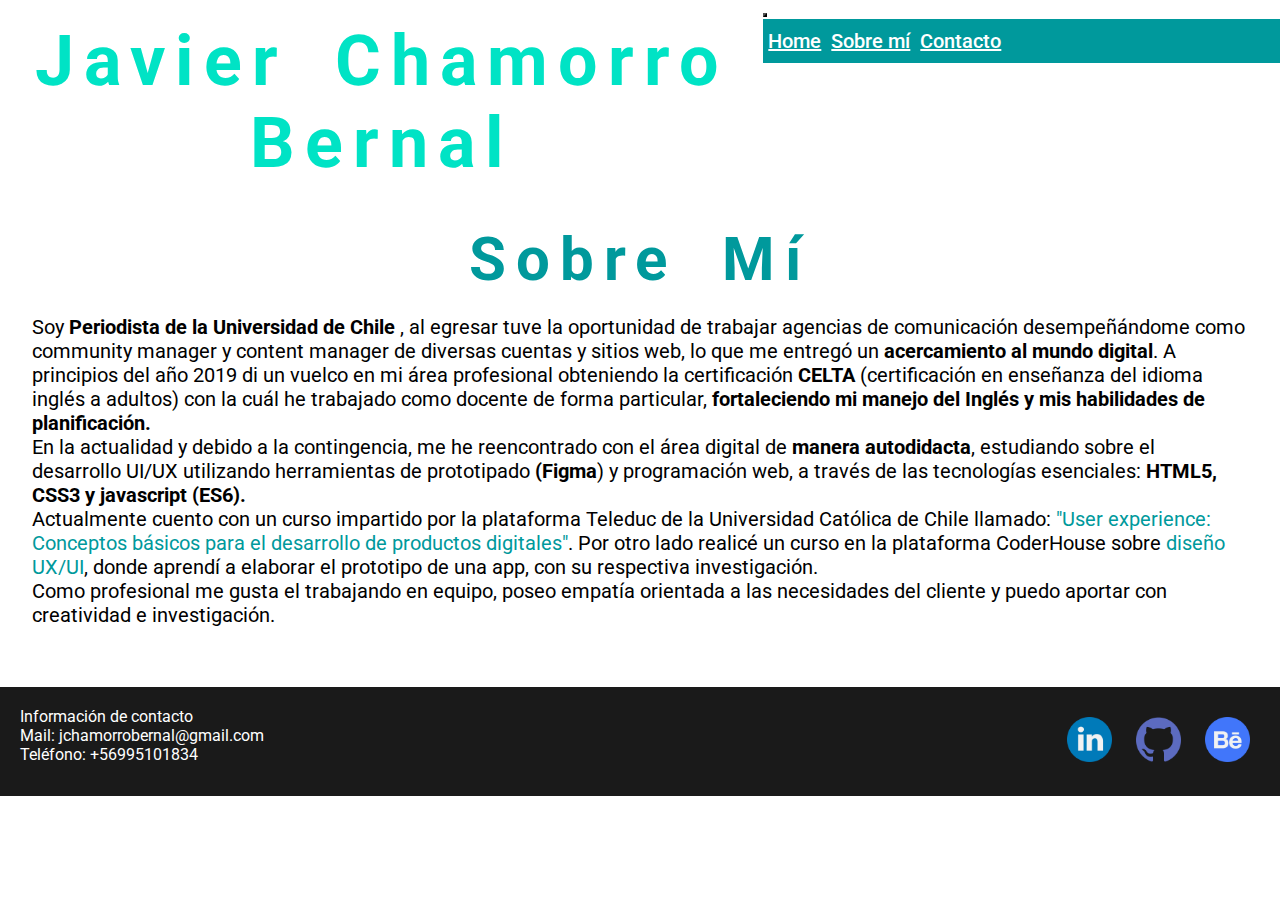
<file: sobremi.html>
<!DOCTYPE html>
<html lang="en">
<head>
    <meta charset="UTF-8">
    <meta http-equiv="X-UA-Compatible" content="IE=edge">
    <meta name="viewport" content="width=device-width, initial-scale=1.0">
    <title>Sobre mí</title>
    <link href="https://cdn.jsdelivr.net/npm/bootstrap@5.0.0-beta3/dist/css/bootstrap.min.css" rel="stylesheet" integrity="sha384-eOJMYsd53ii+scO/bJGFsiCZc+5NDVN2yr8+0RDqr0Ql0h+rP48ckxlpbzKgwra6" crossorigin="anonymous">
    <link rel="stylesheet" href="css/estilos.css">
    <link rel="shortcut icon" href="media/favicon.png" type="image/x-icon">
    <link rel="icon" href="media/favicon.png" type="image/x-icon">
    
</head>
<body>
    <header>
        <h1 onclick="location.href = 'index.html'">Javier Chamorro Bernal</h1> 
        <nav class="navbar navbar-expand-lg navbar-light" id="navbar">
            <div class="container-fluid">
              <button class="navbar-toggler" type="button" data-bs-toggle="collapse" data-bs-target="#navbarSupportedContent" aria-controls="navbarSupportedContent" aria-expanded="false" aria-label="Toggle navigation">
                <span class="navbar-toggler-icon"></span>
              </button>
            <div class="container-fluid">
              <div class="collapse navbar-collapse" id="navbarSupportedContent">
                <ul class="navbar-nav me-auto mb-2 mb-lg-0">
                  <li class="nav-item">
                    <a class="nav-link active" aria-current="page" href="index.html" id="nava">Home</a>
                  </li>
                  <li class="nav-item">
                    <a class="nav-link" href="sobremi.html" id="nava">Sobre mí</a>
                  </li>
                  <li class="nav-item">
                    <a class="nav-link" href="contacto.html" id="nava">Contacto</a>
                  </li>
                </ul>
              </div>
            </div>
          </nav>
    </header>

    <main class="sobreMi">

      <h1 class="sobreMi__titulo">Sobre Mí</h1>

      <p class="sobreMi__parrafo">Soy <strong>Periodista de la Universidad de Chile</strong> , al egresar tuve la oportunidad de trabajar agencias de comunicación desempeñándome como community manager y content manager de diversas cuentas y sitios web, lo que me entregó un <strong>acercamiento al mundo digital</strong>. A principios del año 2019 di un vuelco en mi área profesional obteniendo la certificación <strong>CELTA</strong> (certificación en enseñanza del idioma inglés a adultos) con la cuál he trabajado como docente de forma particular, <strong>fortaleciendo mi manejo del Inglés y mis habilidades de planificación.</strong></p>

      <p class="sobreMi__parrafo">En la actualidad y debido a la contingencia, me he reencontrado con el área digital de <strong>manera autodidacta</strong>, estudiando sobre el desarrollo UI/UX utilizando herramientas de prototipado <strong>(Figma</strong>) y programación web, a través de las tecnologías esenciales:<strong> HTML5, CSS3 y javascript (ES6).</strong> </p>

      <p class="sobreMi__parrafo">Actualmente cuento con un curso impartido por la plataforma Teleduc de la Universidad Católica de Chile llamado: <a href="https://teleduc.uc.cl/curso/user-experience-conceptos-basicos-para-el-desarrollo-de-productos-digitales/#" target="_blank" class="sobreMi__parrafo--item">"User experience: Conceptos básicos para el desarrollo de productos digitales"</a>. Por otro lado realicé un curso en la plataforma CoderHouse sobre <a href="https://www.coderhouse.cl/online/ux-ui-online" target="_blank" class="sobreMi__parrafo--item">diseño UX/UI</a>, donde aprendí a elaborar el prototipo de una app, con su respectiva investigación.</p>

      <p class="sobreMi__parrafo">Como profesional me gusta el trabajando en equipo, poseo empatía orientada a las necesidades del cliente y puedo aportar con creatividad e investigación.</p>

    </main>

    <footer>
        <section class="textoFooter">
          <p>Información de contacto</p>
          <p>Mail: jchamorrobernal@gmail.com</p>
          <p>Teléfono: +56995101834</p>
        </section>
        <section class="iconosRedes"> 
          <a href="https://www.linkedin.com/in/javier-chamorro-bernal/" target="_blank"><img class="iconoRed" src="./media/logos social media/linkedin.png" alt=""></a>
          <a href="https://github.com/jchamorrobernal" target="_blank"><img class="iconoRed" id="github" src="./media/logos social media/github.png" alt=""></a>
          <a href="https://www.behance.net/javierchamorro" target="_blank"><img class="iconoRed" src="./media/logos social media/behance.png" alt=""></a> 
        </section>
      </footer>
      <script src="https://cdn.jsdelivr.net/npm/bootstrap@5.0.0-beta3/dist/js/bootstrap.bundle.min.js" integrity="sha384-JEW9xMcG8R+pH31jmWH6WWP0WintQrMb4s7ZOdauHnUtxwoG2vI5DkLtS3qm9Ekf" crossorigin="anonymous"></script>
</body>
</file>
<file: css/estilos.css>
@import url("https://fonts.googleapis.com/css2?family=Roboto:ital,wght@0,300;0,400;0,700;0,900;1,300&display=swap");*{margin:0;padding:0}body{font-family:roboto;display:flex;flex-direction:column}header{display:flex}h1{color:#00e3c5;text-transform:capitalize;word-spacing:20px;letter-spacing:10px;margin:20px 20px;text-align:center;font-weight:700;font-size:70px;width:70%}#navbar{width:50%}ul{background-color:#00999c;font-style:bold;padding:0px 0px;width:100%;font-weight:500;display:flex;list-style:none}li{color:#ffffff;font-weight:500;padding:10px 5px}.navbar-toggler{background-color:#00999c}#nava{color:white;font-size:20px}.presentacion{display:flex;flex-direction:row;justify-content:center;flex-wrap:wrap}.retrato{border-radius:20px;margin:30px;border:2px solid #00999c;height:400px}.textosIntro{color:#1a1a1a;width:60%}.tituloIntro{color:#00999c;font-size:40px;margin:20px 20px 20px 40px}.textoIntro{font-size:20px;margin:20px 20px 20px 40px}.pruebaimagen{background-image:url("../media/javierchamorro.png");width:100%;height:400px;background-repeat:no-repeat}.titulo_proyectos{color:#00999c;font-size:60px}.proyectos{display:flex;flex-direction:column;align-items:center;margin:20px}.proyectosCajas{display:flex;justify-content:space-between;flex-wrap:wrap}.caja{width:30%;height:400px;background-color:#00999c;display:flex;flex-direction:column;border:2px solid #00999c;border-radius:20px}.imagenProyecto{width:100%;border-radius:20px 20px 0px 0px}.contenidoTexto{display:flex;flex-direction:column;align-items:center}.contenidoTexto h4{color:white;margin:5px}.contenidoTexto p{color:white;margin:5px}.botonCaja{background-color:white;color:#00999c;border:none;border-radius:15px;padding:5px}.whatsapp{background-image:url("../media/whatsapp.png");width:50px;height:50px;background-size:contain;position:fixed;bottom:10px}.whatsapp:hover{transform:scale(1.5)}.sobreMi{display:flex;flex-direction:column;align-content:space-between;align-items:center;margin-bottom:60px}.sobreMi__titulo{font-size:60px;color:#00999c}.sobreMi__parrafo{width:95%;font-size:20px}.sobreMi__parrafo--item{text-decoration:none;color:#00999c}.proyecto{width:90%;display:flex;flex-direction:column;align-self:center}.proyecto__titulo{font-size:60px;color:#00999c;align-self:center}.proyecto__subtitulo{color:#00999c}.proyecto__parrafo--enlace{text-decoration:none;color:#00999c}.slider{width:80%;align-self:center}.parrafo_Contacto{align-self:center}.main_contacto{display:flex;flex-direction:row;justify-content:center;align-content:space-between}.tarjetacontacto{width:100%}footer{background-color:#1a1a1a;display:flex;justify-content:space-between}.textoFooter{color:white;margin:20px}.iconosRedes{margin:20px}.iconoRed{width:45px;margin:10px}@media all and (max-width: 1000px){.main_contacto{flex-direction:column;justify-content:center;align-content:center;align-items:center;align-self:center}}@media all and (max-width: 576px){h1{font-size:40px}.caja{width:100%;margin:15px 0px 15px 0px}.tituloIntro{font-size:60px;width:100%;margin:10px}.textoIntro{font-size:30px}.textosIntro{width:100%}}
</file>
